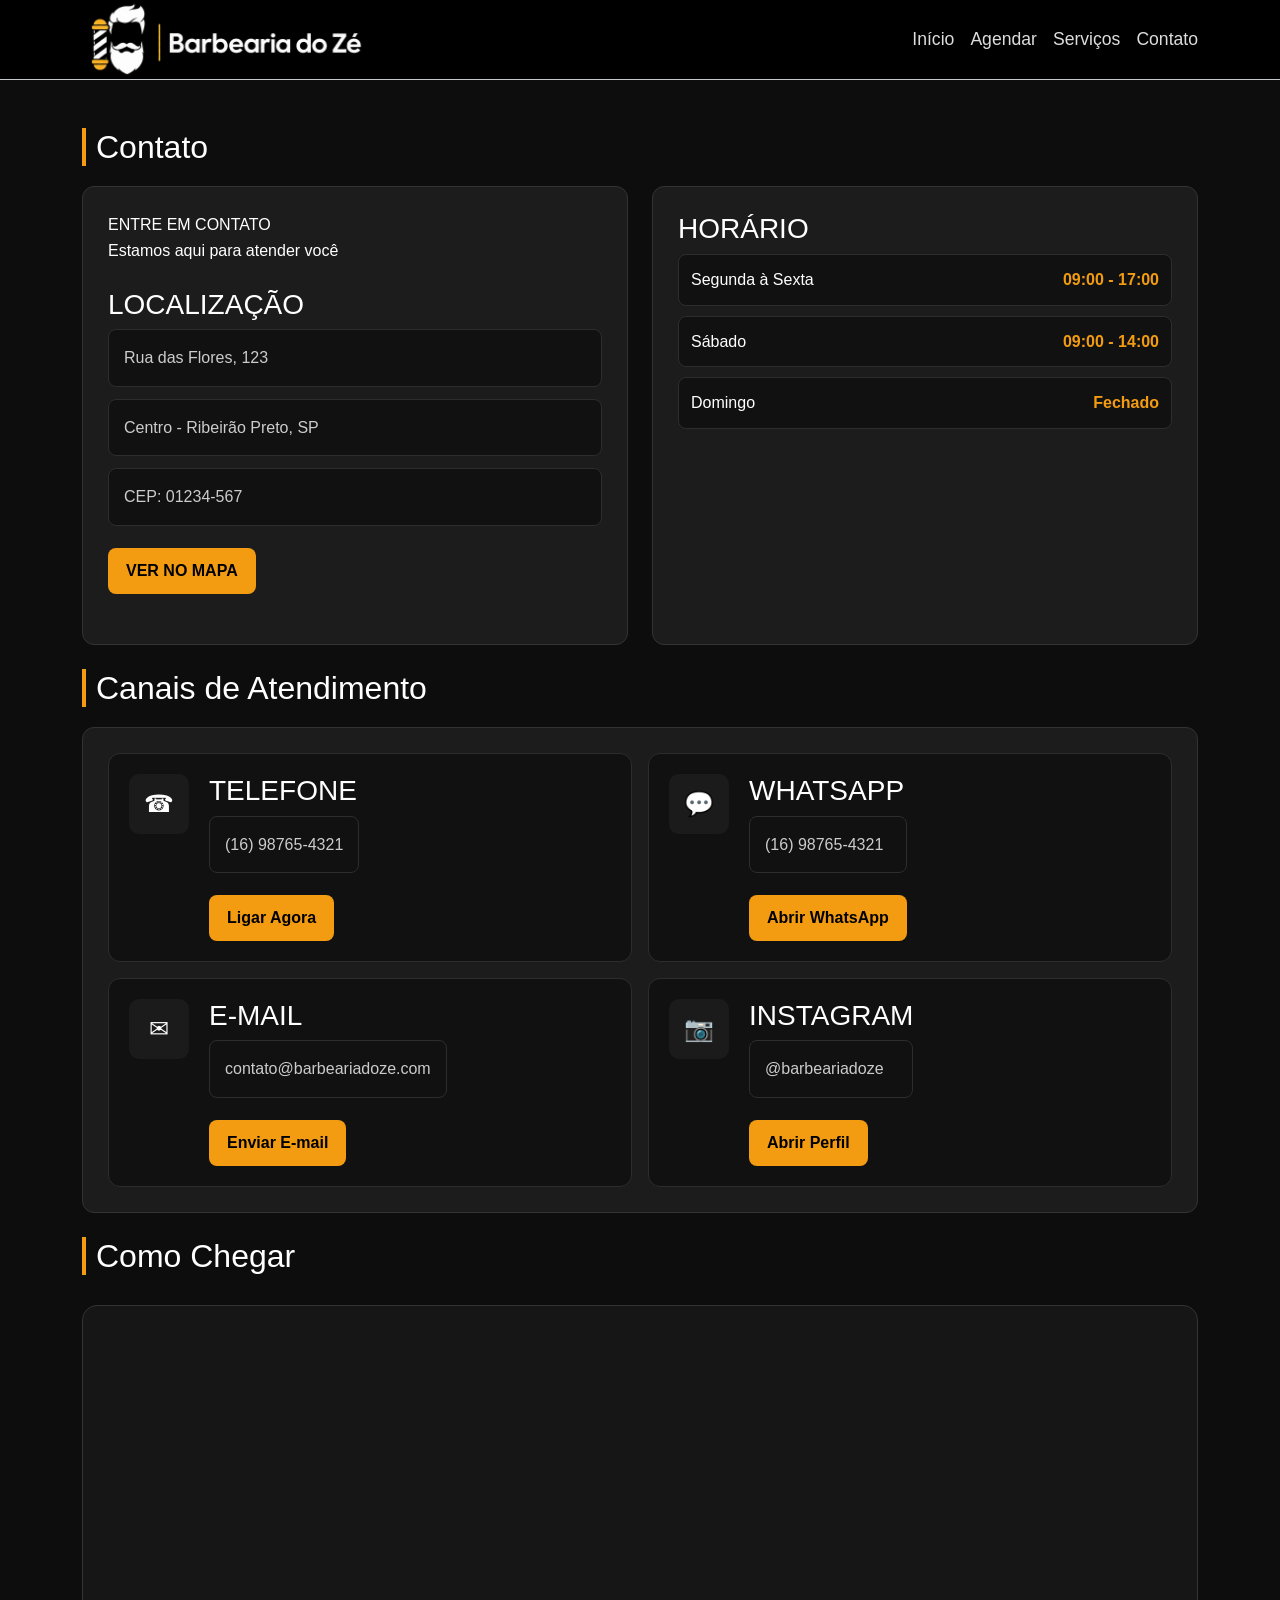
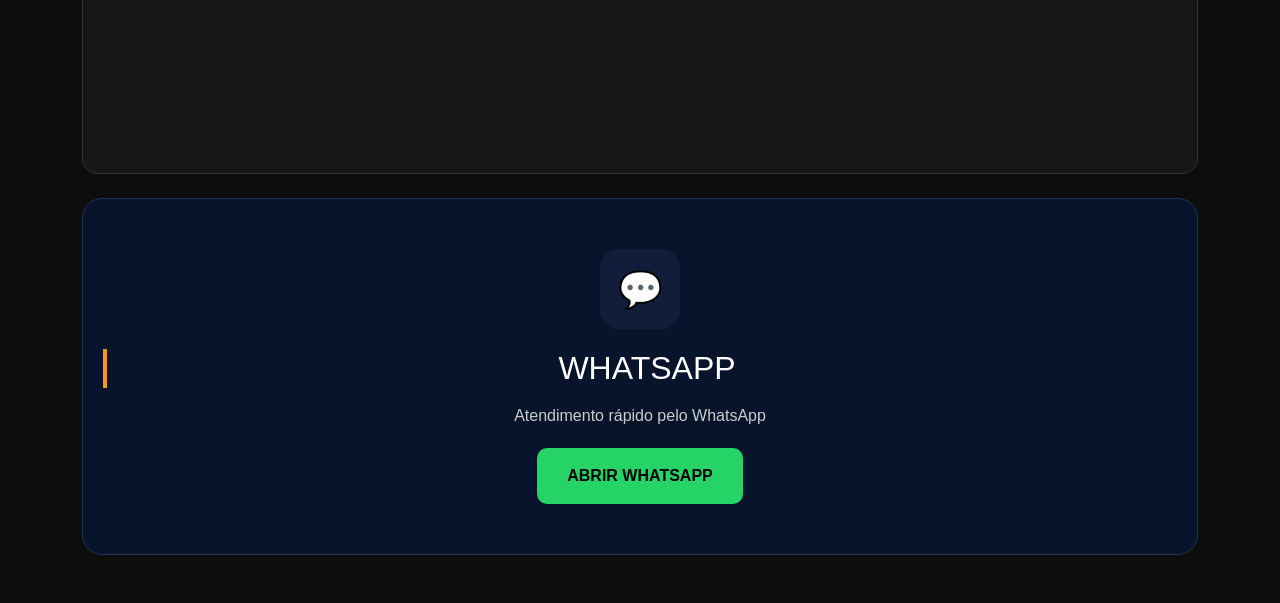
<file: contato.html>
<!DOCTYPE html>
<html lang="pt-br">
<head>
    <meta charset="UTF-8">
    <meta name="viewport" content="width=device-width, initial-scale=1.0">
    <link href="https://cdn.jsdelivr.net/npm/bootstrap@5.3.3/dist/css/bootstrap.min.css" rel="stylesheet">
    <link rel="stylesheet" href="style.css">
    <title>Barbearia do Zé</title>
</head>
<body>
<!-- Overlay -->
<div class="sidebar-overlay" id="sidebarOverlay" onclick="closeSidebar()"></div>

<!-- Sidebar -->
<div class="sidebar" id="sidebar">
  <div class="sidebar-header">
    <div class="sidebar-logo">Barbearia <span>do Zé</span></div>
    <button class="sidebar-close" onclick="closeSidebar()">✕</button>
  </div>
  <nav class="sidebar-nav">
    <a href="#">Início</a>
    <a href="#">Agendar</a>
    <a href="servicos.html">Serviços</a>
    <a href="contato.html">Contato</a>
  </nav>
  <div class="sidebar-footer">© 2026 Barbearia do Zé</div>
</div>

<header class="site-header py-3 border-bottom border-secondary-subtle bg-black">
  <div class="container d-flex justify-content-between align-items-center">
    <img src="Logo.png" alt="Logo Barbearia do Zé" class="brand-logo">
    <nav class="desktop-nav d-none d-lg-flex gap-3">
      <a href="#">Início</a>
      <a href="#">Agendar</a>
      <a href="servicos.html">Serviços</a>
      <a href="contato.html">Contato</a>
    </nav>
    <button class="hamburger" onclick="openSidebar()">
      <span></span><span></span><span></span>
    </button>
  </div>
</header>

<main class="container py-5">
  <h2 class="section-title">Contato</h2>
  <div class="row g-4 mb-4">
    <div class="col-12 col-lg-6">
      <div class="contact-card h-100">
        <div class="contact-header mb-4">
          <div class="contact-title">ENTRE EM CONTATO</div>
          <div class="contact-text">Estamos aqui para atender você</div>
         </div>

        <h3><span class="square"></span>LOCALIZAÇÃO</h3>
        <div class="info-box">Rua das Flores, 123</div>
        <div class="info-box">Centro - Ribeirão Preto, SP</div>
        <div class="info-box">CEP: 01234-567</div>
        <a href="https://www.google.com/maps?q=Rua+das+Flores+123+Ribeirao+Preto+SP" target="_blank" class="map-button">VER NO MAPA</a>
      </div>
     </div>

    <div class="col-12 col-lg-6">
      <div class="contact-card h-100">
        <h3><span class="square"></span>HORÁRIO</h3>
        <div class="hour-box"><span>Segunda à Sexta</span><strong>09:00 - 17:00</strong></div>
        <div class="hour-box"><span>Sábado</span><strong>09:00 - 14:00</strong></div>
        <div class="hour-box"><span>Domingo</span><strong>Fechado</strong></div>
      </div>
    </div>
  </div>

  <h2 class="section-title">Canais de Atendimento</h2>
  <div class="contact-card mb-4">
    <div class="row g-3">
      <div class="col-12 col-md-6">
        <div class="channel-box h-100">
          <div class="icon-box">☎</div>
          <div class="channel-content"><h3>TELEFONE</h3><div class="info-box">(16) 98765-4321</div><a href="tel:+5516987654321" class="channel-button">Ligar Agora</a></div>
         </div>
      </div>
      <div class="col-12 col-md-6">
        <div class="channel-box h-100">
          <div class="icon-box">💬</div>
          <div class="channel-content"><h3>WHATSAPP</h3><div class="info-box">(16) 98765-4321</div><a href="https://wa.me/5516987654321" class="channel-button">Abrir WhatsApp</a></div>
         </div>
      </div>
      <div class="col-12 col-md-6">
        <div class="channel-box h-100">
          <div class="icon-box">✉</div>
          <div class="channel-content"><h3>E-MAIL</h3><div class="info-box">contato@barbeariadoze.com</div><a href="mailto:contato@barbeariadoze.com" class="channel-button">Enviar E-mail</a></div>
         </div>
      </div>
      <div class="col-12 col-md-6">
        <div class="channel-box h-100">
          <div class="icon-box">📷</div>
          <div class="channel-content"><h3>INSTAGRAM</h3><div class="info-box">@barbeariadoze</div><a href="#" class="channel-button">Abrir Perfil</a></div>
         </div>
      </div>
     </div>
  </div>

  <h2 class="section-title">Como Chegar</h2>
  <div class="map-section">
    <iframe src="https://maps.google.com/maps?q=Rua%20das%20Flores%20123%20Ribeirao%20Preto%20SP&t=&z=17&ie=UTF8&iwloc=&output=embed" width="100%" height="400" style="border:0; border-radius:15px;"></iframe>
  </div>

  <div class="whatsapp-section mt-4">
    <div class="whatsapp-icon">💬</div>
    <h2>WHATSAPP</h2>
    <p>Atendimento rápido pelo WhatsApp</p>
    <a href="https://wa.me/5516987654321" target="_blank">ABRIR WHATSAPP</a>
  </div>
</main>
<script>
function openSidebar() {
  document.getElementById('sidebar').classList.add('open');
  document.getElementById('sidebarOverlay').classList.add('active');
  document.body.style.overflow = 'hidden';
}
function closeSidebar() {
  document.getElementById('sidebar').classList.remove('open');
  document.getElementById('sidebarOverlay').classList.remove('active');
  document.body.style.overflow = '';
}
</script>
</body>
</html>
</file>
<file: style.css>
/* CONFIGURAÇÕES GERAIS */
* {
    margin: 0;
    padding: 0;
    box-sizing: border-box;
}

body {
    font-family: Arial, sans-serif;
    background: #0d0d0d;
    color: #fff;
    line-height: 1.6;
}

/*CABEÇALHO (HEADER)*/
.site-header nav a {
    color: #ddd;
    text-decoration: none;
    font-size: 1.1rem;
    transition: 0.3s;
}

.site-header nav a:hover {
    color: #f39c12;
}

/* ==========================================
   HEADER COMPACTO E ALINHADO
   ========================================== */
.site-header {
    background: hsl(0, 0%, 0%);
    padding: 10px 10px;
    display: flex;
    justify-content: space-between;
    align-items: center; /* Alinha logo e links verticalmente no centro */
    height: 80px;        /* Força uma altura fixa para o header */
    border-bottom: 1px solid #f39c12;
}

.brand-logo {
    height: 80px;        /* Define o tamanho pela altura, que é mais seguro */
    width: auto;         /* Mantém a proporção da largura */
    display:flex;
    object-fit: contain; /* Garante que a imagem não distorça */
}

.site-header nav {
    display: flex;
    gap: 20px;           /* Espaçamento entre os links do menu */
}

/*TÍTULOS E CARDS*/
h2 {
    margin-bottom: 20px;
    border-left: 4px solid #f39c12;
    padding-left: 10px;
}

.card, 
.contact-card {
    background: #1c1c1c;
    border: 1px solid #333;
    border-radius: 12px;
    padding: 25px;
    margin-bottom: 25px;
    transition: 0.3s;
}

.card:hover, 
.contact-card:hover {
    transform: translateY(-5px);
    border-color: #f39c12;
}

/*SERVIÇOS E GALERIA*/
.service-info h3 {
    color: #ffffff;      
    font-weight: 700;    /* Negrito */
    font-size: 1.3rem;   /* Tamanho um pouco maior para destaque */
    margin-bottom: 5px;
}

.service-info p {
    color: #ffffff8e;     
    font-weight: 200;    
    opacity: 0.9;        /* Leve transparência para não brigar com o título */
}

/* Ajuste opcional para o preço ficar ainda mais visível com o texto branco */
.price {
    font-size: 22px;
    font-weight: 800;
    color: #f39c12;      /* Mantém o laranja de destaque */
}

.gallery {
    display: none;
    margin-top: 15px;
}

.gallery.active {
    display: flex;
    flex-wrap: wrap;
}

.gallery img {
    width: 100%;
    max-width: 250px;
    margin: 5px;
    border-radius: 10px;
}

/*CONTATO E INFORMAÇÃO*/
.info-box {
    background: #111;
    border: 1px solid #2d2d2d;
    padding: 15px;
    margin-bottom: 12px;
    border-radius: 8px;
    color: #ccc;
}

.hour-box {
    display: flex;
    justify-content: space-between;
    background: #111;
    border: 1px solid #2d2d2d;
    padding: 12px;
    margin-bottom: 10px;
    border-radius: 8px;
    gap: 10px;
}

.hour-box strong {
    color: #f39c12;
}

.channel-box {
    display: flex;
    gap: 20px;
    background: #111;
    border: 1px solid #2d2d2d;
    padding: 20px;
    border-radius: 12px;
    height: 100%;
}

.icon-box {
    width: 60px;
    height: 60px;
    display: flex;
    align-items: center;
    justify-content: center;
    background: #1b1b1b;
    border-radius: 10px;
    font-size: 24px;
    flex-shrink: 0;
}

.channel-button, 
.map-button {
    display: inline-block;
    margin-top: 10px;
    background: #f39c12;
    color: #000;
    padding: 10px 18px;
    border-radius: 8px;
    text-decoration: none;
    font-weight: 700;
}

/* WHATSAPP*/
.whatsapp-section {
    margin-top: 40px;
    background: #07142b;
    border-radius: 20px;
    padding: 50px 20px;
    text-align: center;
    border: 1px solid #1f335c;
}

.whatsapp-icon {
    width: 80px;
    height: 80px;
    margin: 0 auto 20px;
    display: flex;
    align-items: center;
    justify-content: center;
    background: #111d3a;
    border-radius: 20px;
    font-size: 36px;
}

.whatsapp-section h2 {
    font-size: 32px;
    margin-bottom: 15px;
}

.whatsapp-section p {
    margin-bottom: 20px;
    color: #ccc;
}

.whatsapp-section a {
    display: inline-block;
    background: #25D366;
    color: #000;
    text-decoration: none;
    padding: 15px 30px;
    border-radius: 10px;
    font-weight: 700;
}

/* RODAPÉ */
footer {
    padding: 25px;
    text-align: center;
    color: #aaa;
}

/* ==========================================
   SIDEBAR / MENU LATERAL MOBILE
   ========================================== */

/* Botão hamburguer */
.hamburger {
    background: none;
    border: none;
    cursor: pointer;
    display: flex;
    flex-direction: column;
    gap: 6px;
    padding: 4px;
}

.hamburger span {
    display: block;
    width: 28px;
    height: 2px;
    background: #f39c12;
    border-radius: 2px;
    transition: 0.3s;
}

/* Sidebar */
.sidebar {
    position: fixed;
    top: 0;
    left: -100%;
    width: 82%;
    max-width: 300px;
    height: 100%;
    background: #0d0d0d !important;
    color: #fff !important;
    z-index: 9999;
    padding: 0;
    transition: left 0.35s cubic-bezier(0.4, 0, 0.2, 1);
    box-shadow: 6px 0 30px rgba(0,0,0,0.5);
    display: flex;
    flex-direction: column;
}

.sidebar.open {
    left: 0;
}

/* Topo da sidebar: logo + botão fechar */
.sidebar-header {
    display: flex;
    justify-content: space-between;
    align-items: center;
    padding: 20px 20px 16px;
    border-bottom: 2px solid #f39c12;
}

.sidebar-logo {
    font-size: 1.1rem;
    font-weight: 700;
    color: #fff !important;
    letter-spacing: 0.5px;
}

.sidebar-logo span {
    color: #f39c12;
}

.sidebar-close {
    background: #1c1c1c;
    border: none;
    width: 34px;
    height: 34px;
    border-radius: 50%;
    font-size: 16px;
    color: #fff !important;
    cursor: pointer;
    display: flex;
    align-items: center;
    justify-content: center;
    transition: background 0.2s;
    flex-shrink: 0;
}

.sidebar-close:hover {
    background: #2a2a2a;
}

/* Links de navegação */
.sidebar-nav {
    flex: 1;
    display: flex;
    flex-direction: column;
    padding: 10px 0;
    overflow-y: auto;
}

.sidebar-nav a {
    color: #fff !important;
    text-decoration: none !important;
    font-size: 1rem;
    font-weight: 500;
    padding: 16px 24px;
    border-bottom: 1px solid #1e1e1e;
    border-left: 3px solid transparent;
    transition: border-color 0.2s, color 0.2s, background 0.2s;
    display: flex;
    align-items: center;
}

.sidebar-nav a::before {
    display: none;
}

.sidebar-nav a:hover {
    background: #161616 !important;
    color: #f39c12 !important;
    border-left-color: #f39c12;
}

/* Rodapé da sidebar */
.sidebar-footer {
    padding: 16px 24px;
    border-top: 1px solid #1e1e1e;
    font-size: 0.78rem;
    color: #555 !important;
    text-align: center;
}

/* Overlay escuro atrás da sidebar */
.sidebar-overlay {
    display: none;
    position: fixed;
    inset: 0;
    background: rgba(0,0,0,0.6);
    z-index: 9998;
    backdrop-filter: blur(2px);
}

.sidebar-overlay.active {
    display: block;
}
.map-section {
    background: #161616;
    border: 1px solid #333;
    border-radius: 15px;
    padding: 30px;
    margin-top: 30px;
    text-align: center;
}

.map-section iframe {
    width: 100%;
    height: 400px;
    border: none;
    border-radius: 15px;
}

footer {
    padding: 25px;
    text-align: center;
    color: #aaa;
}

/* Nav desktop — esconde em mobile */
.desktop-nav {
    display: none;
}

@media (min-width: 992px) {
    .desktop-nav {
        display: flex !important;
    }
    .hamburger {
        display: none !important;
    }
}
@media (max-width: 768px) {
    .service {
        flex-direction: column;
        align-items: flex-start;
    }

    .channel-box {
        flex-direction: column;
    }

    /* Header */
    .site-header {
        height: auto;
        flex-direction: column;
        padding: 10px;
        gap: 10px;
    }

    .brand-logo {
        height: 60px;
    }

    .site-header nav {
        flex-wrap: wrap;
        justify-content: center;
        gap: 12px;
    }

    .site-header nav a {
        font-size: 0.95rem;
    }

    /* Títulos */
    h2 {
        font-size: 1.2rem;
    }

    /* Cards */
    .card,
    .contact-card {
        padding: 16px;
    }

    /* Serviços */
    .service {
        gap: 10px;
    }

    .service-info h3 {
        font-size: 1.1rem;
    }

    .price {
        font-size: 18px;
    }

    /* Galeria */
    .gallery img {
        max-width: 100%;
        margin: 5px 0;
    }

    /* Contato */
    .contact-header {
        margin-bottom: 16px;
    }

    .map-button,
    .channel-button {
        width: 100%;
        text-align: center;
        padding: 12px;
    }

    .hour-box {
        flex-direction: column;
        gap: 4px;
    }

    /* WhatsApp Section */
    .whatsapp-section {
        padding: 30px 15px;
    }

    .whatsapp-section h2 {
        font-size: 22px;
    }

    .whatsapp-section a {
        width: 100%;
        text-align: center;
        padding: 14px 20px;
    }

    /* Mapa */
    .map-section {
        padding: 15px;
    }

    .map-section iframe {
        height: 250px;
    }

    /* Footer */
    footer {
        font-size: 0.85rem;
        padding: 15px;
    }
}
</file>
